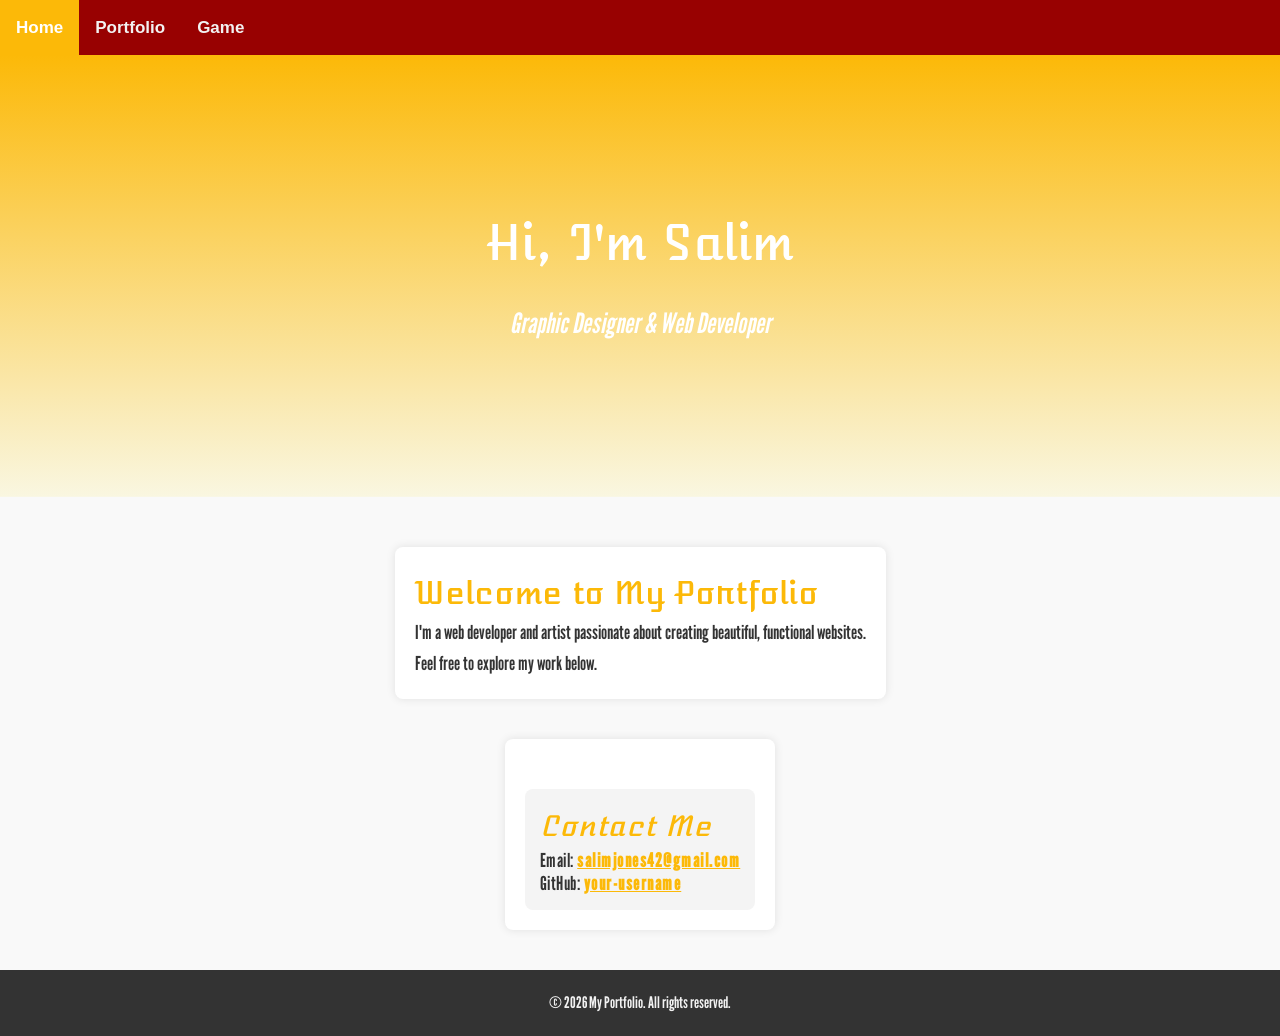
<file: index.html>
<!DOCTYPE html>
<html lang="en">
<head>
  <meta charset="UTF-8">
  <meta name="viewport" content="width=device-width, initial-scale=1.0">
  <title>My Portfolio</title>
  <link rel="stylesheet" href="styles/main.css">
  <link rel="stylesheet" href="styles/home.css">
</head>
<body>
  <!-- Navbar -->
  <div class="topnav">
    <a class="active" href="index.html"><strong>Home</strong></a>
    <a href="portfolio.html"><strong>Portfolio</strong></a>
    <a href="game.html"><strong>Game</strong></a>
  </div>

  <div class="hero-section">
    <h1>Hi, I'm Salim</h1>
    <p>Graphic Designer & Web Developer</p>
  </div>

  <!-- Main content -->
  <div class="container">
    <h1>Welcome to My Portfolio</h1>
    <p>I'm a web developer and artist passionate about creating beautiful, functional websites.</p>
    <p>Feel free to explore my work below.</p>
</div>

<div class="container">
  <!-- Rest of your content (contact section, etc.) -->
  <div class="contact" id="contact">
    <h2>Contact Me</h2>
    <p>Email: <a href="mailto:salimjones42@gmail.com">salimjones42@gmail.com</a></p>
    <p>GitHub: <a href="https://github.com/your-username" target="_blank">your-username</a></p>
  </div>
</div>

    <!-- Premium Access Button -->
<div class="premium-access">
  <a href="premium-content.html" id="premium-button" style="display: none;">Go to Premium Content</a>
</div>

  <!-- Footer -->
  <footer>
    <p>&copy; 2026 My Portfolio. All rights reserved.</p>
  </footer>

  <!-- Paywall (hidden by default) -->
<div id="paywall" class="paywall">
  <div class="paywall-content">
    <h3>Enter Code</h3>
    <input type="password" id="code-input" placeholder="Code">
    <div class="paywall-buttons">
      <button id="submit-code">Submit</button>
      <button id="cancel-btn">Cancel</button>
    </div>
    <p id="error-message" class="hidden">Incorrect code. Try "ECO123".</p>
  </div>
</div>

  <!-- Shared JS -->
  <script src="scripts/main.js"></script>
</body>
</html>
</file>
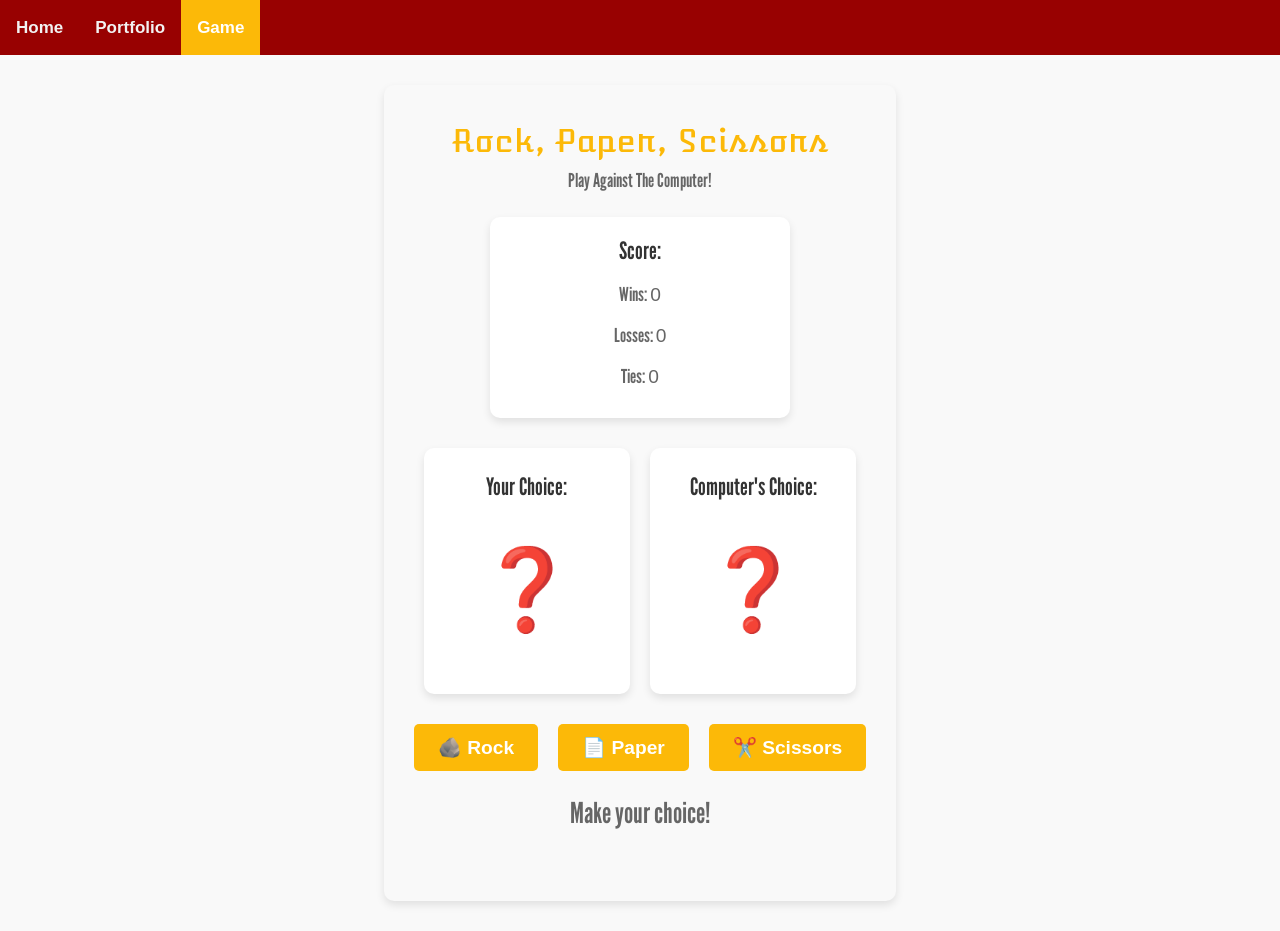
<file: game.html>
<!DOCTYPE html>
<html lang="en">
<head>
  <meta charset="UTF-8">
  <meta name="viewport" content="width=device-width, initial-scale=1.0">
  <title>Rock, Paper, Scissors</title>
  <!-- Link to the main CSS file -->
  <link rel="stylesheet" href="styles/main.css">
  <!-- Link to the game-specific CSS file -->
  <link rel="stylesheet" href="styles/game.css">
</head>
<body>
  <!-- Navbar -->
  <div class="topnav">
    <a href="index.html"><strong>Home</strong></a>
    <a href="portfolio.html"><strong>Portfolio</strong></a>
    <a class="active" href="game.html"><strong>Game</strong></a>
  </div>

  <!-- Rock, Paper, Scissors Game -->
<div class="rps-game">
  <h1>Rock, Paper, Scissors</h1>
  <p>Play Against The Computer!</p>

  <!-- Score Display -->
  <div class="score-display">
    <h3>Score:</h3>
    <p>Wins: <span id="wins">0</span></p>
    <p>Losses: <span id="losses">0</span></p>
    <p>Ties: <span id="ties">0</span></p>
  </div>

  <div class="rps-container">
    <!-- User's choice -->
    <div class="rps-choice user-choice" id="user-choice">
      <h3>Your Choice:</h3>
      <div class="choice-icon" id="user-icon">❓</div>
    </div>

    <!-- Computer's choice (hidden initially) -->
    <div class="rps-choice computer-choice" id="computer-choice">
      <h3>Computer's Choice:</h3>
      <div class="choice-icon" id="computer-icon">❓</div>
    </div>
  </div>

  <!-- Buttons for user to choose -->
  <div class="rps-buttons">
    <button class="rps-button" id="rock">🪨<strong> Rock</strong></button>
    <button class="rps-button" id="paper">📄 <strong>Paper</strong></button>
    <button class="rps-button" id="scissors">✂️ <strong>Scissors</strong></button>
  </div>

  <!-- Result display -->
  <div class="rps-result" id="result">
    <p>Make your choice!</p>
  </div>

  <!-- Play again button (hidden initially) -->
  <button class="rps-button" id="play-again" style="display: none;">Play Again</button>
</div>


  <!-- Link to the game-specific JavaScript file -->
  <script src="scripts/game.js"></script>
</body>
</html>
</file>
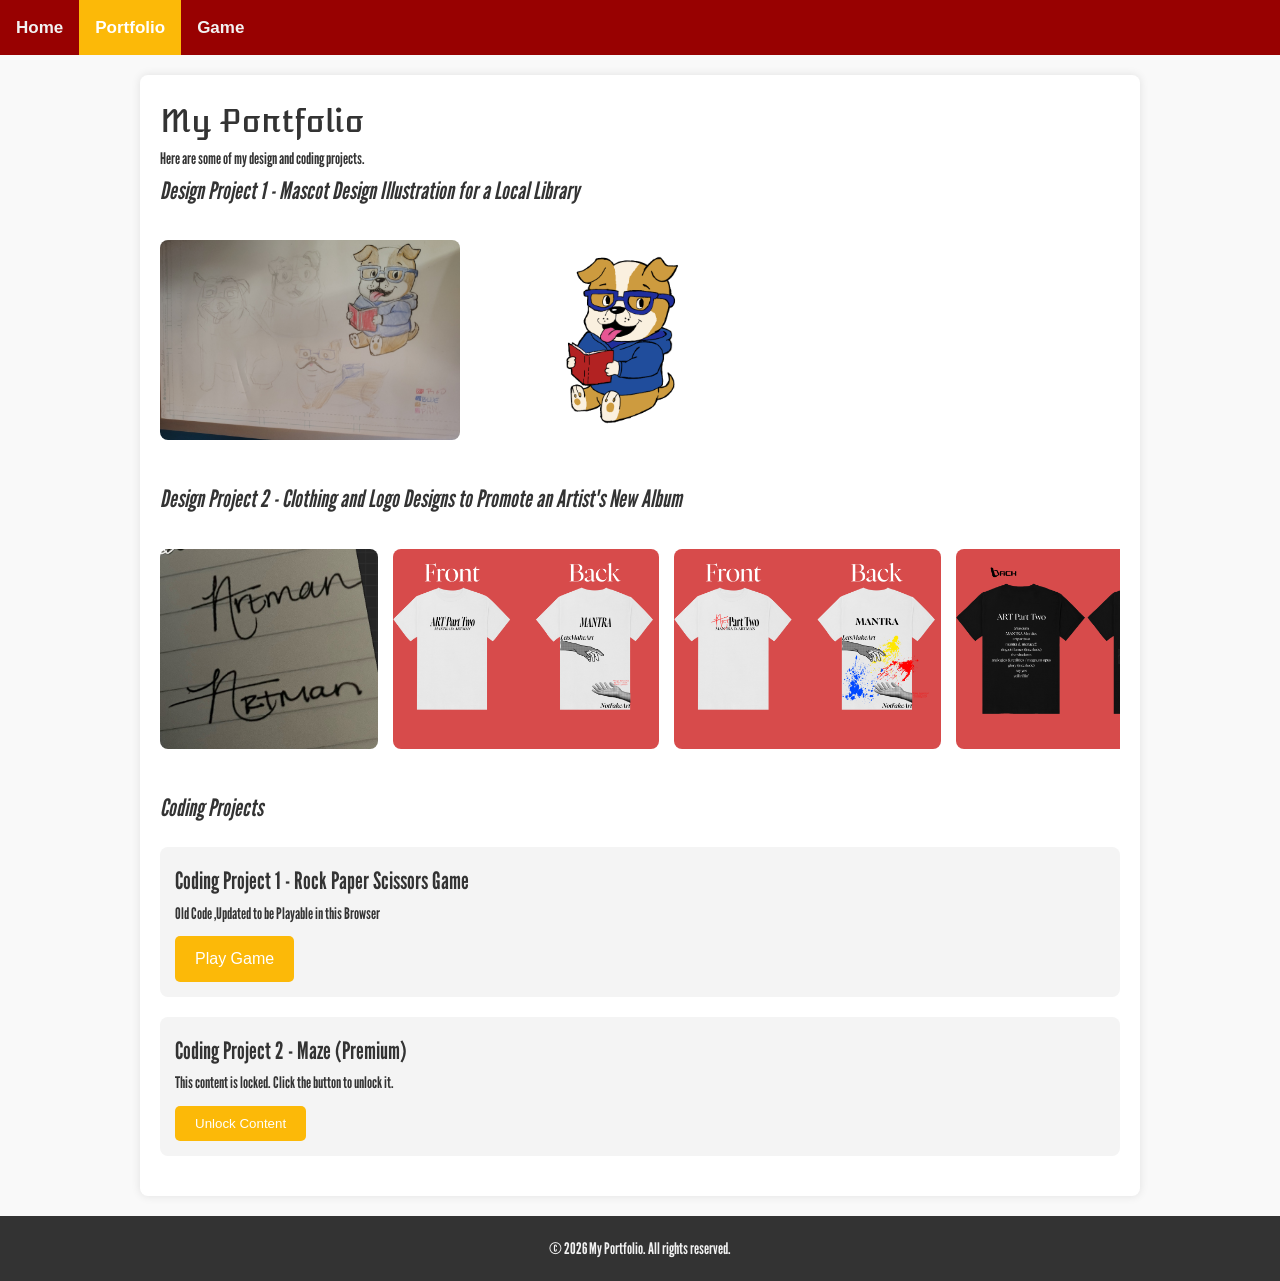
<file: portfolio.html>
<!DOCTYPE html>
<html lang="en">
<head>
  <meta charset="UTF-8">
  <meta name="viewport" content="width=device-width, initial-scale=1.0">
  <title>My Portfolio - Projects</title>
  <link rel="stylesheet" href="styles/main.css">
  <link rel="stylesheet" href="styles/portfolio.css">
</head>
<body>
  <!-- Navbar -->
  <div class="topnav">
    <a href="index.html"><strong>Home</strong></a>
    <a class="active" href="portfolio.html"><strong>Portfolio</strong></a>
    <a href="game.html"><strong>Game</strong></a>
  </div>

  <!-- Main content -->
  <div class="container">
    <h1>My Portfolio</h1>
    <p>Here are some of my design and coding projects.</p>

    <!-- Design Projects Carousel -->
    <h2>Design Project 1 - Mascot Design Illustration for a Local Library</h2>
    <div class="carousel-container">
      <div class="carousel">
        <img src="assets/images/readerpre.jpg" alt="Draft Sheet" class="carousel-img">
        <img src="assets/images/readerpost1.png" alt="Final Draft" class="carousel-img">
      </div>
    </div>

    <h2>Design Project 2 - Clothing and Logo Designs to Promote an Artist's New Album</h2>
    <div class="carousel-container">
      <div class="carousel">
        <img src="assets/images/artman.jpeg" alt="ARTman Tag" class="carousel-img">
        <img src="assets/images/HandzWhite.png" alt="White Shirt 1" class="carousel-img">
        <img src="assets/images/HandzWhiteRipple.png" alt="White Shirt 2" class="carousel-img">
        <img src="assets/images/AP2.png" alt="Black Shirt 1" class="carousel-img">
        <img src="assets/images/AP2Diff3.png" alt="Black Shirt 2" class="carousel-img">
      </div>
    </div>

    <!-- Coding Projects -->
    <h2>Coding Projects</h2>
    <div class="project">
      <h3>Coding Project 1 - Rock Paper Scissors Game</h3>
      <p>Old Code ,Updated to be Playable in this Browser</p>
      <a href="game.html" class="btn">Play Game</a>
    </div>

    <div class="project">
      <h3>Coding Project 2 - Maze (Premium)</h3>
      <p>This content is locked. Click the button to unlock it.</p>
      <button id="unlock-btn" class="btn">Unlock Content</button>
    </div>
  </div>

  <!-- Footer -->
  <footer>
    <p>&copy; 2026 My Portfolio. All rights reserved.</p>
  </footer>

  <!-- Paywall (hidden by default) -->
<div id="paywall" class="paywall">
  <div class="paywall-content">
    <h3>Enter Code</h3>
    <input type="password" id="code-input" placeholder="Code">
    <div class="paywall-buttons">
      <button id="submit-code">Submit</button>
      <button id="cancel-btn">Cancel</button>
    </div>
    <p id="error-message" class="hidden">Incorrect code. Try "ECO123".</p>
  </div>
</div>

  <!-- Shared JS -->
  <script src="scripts/main.js"></script>
  <script src="scripts/carousel.js"></script>
</body>
</html>
</file>
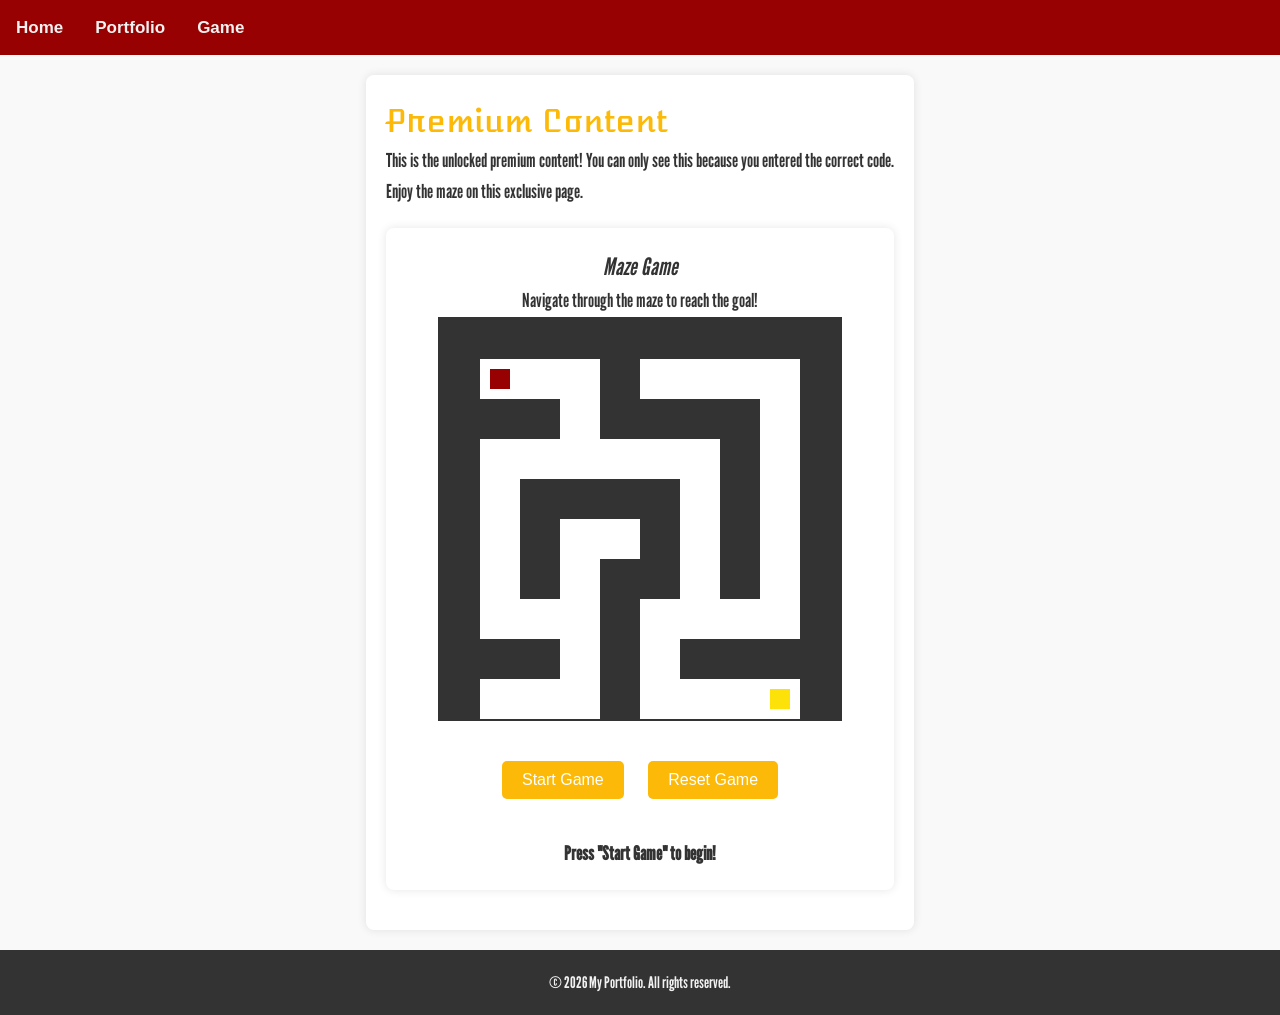
<file: premium-content.html>
<!DOCTYPE html>
<html lang="en">
<head>
  <meta charset="UTF-8">
  <meta name="viewport" content="width=device-width, initial-scale=1.0">
  <title>Premium Content</title>
  <link rel="stylesheet" href="styles/main.css">
  <link rel="stylesheet" href="styles/home.css">
  <link rel="stylesheet" href="styles/premium.css">
</head>
<body>
  <!-- Navbar -->
  <div class="topnav">
    <a href="index.html"><strong>Home</strong></a>
    <a href="portfolio.html"><strong>Portfolio</strong></a>
    <a href="game.html"><strong>Game</strong></a>
  </div>

  <!-- Main content -->
  <div class="container">
    <h1>Premium Content</h1>
    <p>This is the unlocked premium content! You can only see this because you entered the correct code.</p>
    <p>Enjoy the maze on this exclusive page.</p>

    <!-- Maze Game -->
    <div id="maze-container">
      <h2>Maze Game</h2>
      <p>Navigate through the maze to reach the goal!</p>
      <canvas id="maze" width="400" height="400" tabindex="0"></canvas>
      <div id="controls">
        <button id="start-btn">Start Game</button>
        <button id="reset-btn">Reset Game</button>
      </div>
      <p id="status">Press "Start Game" to begin!</p>
    </div>
  </div>

  <!-- Footer -->
  <footer>
    <p>&copy; 2026 My Portfolio. All rights reserved.</p>
  </footer>

  <!-- Link to the external JavaScript file -->
  <script src="scripts/maze-game.js"></script>
</body>
</html>
</file>
<file: styles/main.css>
/* Reset and base styles */
* {
  margin: 0;
  padding: 0;
  box-sizing: border-box;
  font-family: 'Arial', sans-serif;
}
body {
  line-height: 1.6;
  color: #333;
  background-color: #f9f9f9;
}

/* Navbar styles (your provided CSS) */
.topnav {
  background-color: #980101;
  overflow: hidden;
}
.topnav a {
  float: left;
  color: #f2f2f2;
  text-align: center;
  padding: 14px 16px;
  text-decoration: none;
  font-size: 17px;
}
.topnav a:hover {
  background-color: #FCE209;
  color: black;
  transition: background 0.3s ease;
}
.topnav a.active {
  background-color: #fcb908;
  color: white;
}

/* Footer styles (sticky to bottom) */
body {
  display: flex;
  flex-direction: column;
  min-height: 100vh;
  margin: 0;
}
.container {
  flex: 1;
  margin-bottom: 60px; /* Add space at the bottom to prevent overlap */
}
footer {
  background-color: #333;
  color: #f2f2f2;
  text-align: center;
  padding: 20px;
  margin-top: auto; /* Push footer to the bottom */
  width: 100%;
}

/* Paywall styles */
.paywall {
  display: none;
  position: fixed;
  top: 0;
  left: 0;
  width: 100%;
  height: 100%;
  background: rgba(0, 0, 0, 0.8);
  justify-content: center;
  align-items: center;
  z-index: 1000;
}
.paywall-content {
  background: white;
  padding: 20px;
  border-radius: 8px;
  text-align: center;
  max-width: 400px;
}
.paywall-buttons {
  display: flex;
  gap: 10px;
  margin-top: 15px;
}
.paywall-buttons button {
  padding: 8px 16px;
  border: none;
  border-radius: 4px;
  cursor: pointer;
}
#submit-code {
  background-color: #FCB908;
  color: white;
}
#submit-code:hover {
  background-color: #FCE209;
}
#cancel-btn {
  background-color: #980101;
  color: white;
}
#cancel-btn:hover {
  background-color: #FCE209;
}
.hidden {
  display: none;
}

/* Defining custom fonts */
@font-face {
  font-family: 'Atomic Age';
  src: url('fonts/AtomicAge-Regular.ttf') format('truetype');
  font-weight: normal;
  font-style: normal;
  font-display: swap;
}
@font-face {
  font-family: 'League Gothic';
  src: url('fonts/LeagueGothic-Regular.otf') format('opentype');
  font-weight: normal;
  font-style: normal;
  font-display: swap;
}
@font-face {
  font-family: 'League Gothic Italic';
  src: url('fonts/LeagueGothic-Italic.otf') format('opentype');
  font-weight: normal;
  font-style: italic;
  font-display: swap;
}

/* adding fonts to specific text types */
h1 {
  font-family: 'Atomic Age', sans-serif;
  font-weight: normal;
}
h2 {
  font-family: 'League Gothic Italic', sans-serif;
  font-weight: normal;
  font-style: italic;
}
p {
  font-family: 'League Gothic', sans-serif;
  font-weight: normal;
}
h3 {
  font-family: 'League Gothic', sans-serif;
  font-weight: normal;
  font-size: 1.5em;
}
</file>
<file: styles/home.css>
/* Hero Section Styles */
.hero-section {
  background: 
    linear-gradient(rgba(252, 185, 8, 1), rgba(252, 226, 9, 0.1));
  background-repeat: no-repeat;
  background-position: center center;
  background-size: cover;
  color: rgb(255, 255, 255);
  text-align: center;
  padding: 150px 20px;
  margin-bottom: 30px;
}
/* adding fonts to specific section */
.hero-section h1 {
  font-size: 3em;
  margin-bottom: 20px;
}
.hero-section p {
  font-family: 'League Gothic Italic', sans-serif;
  font-size: 1.75em;
}

.container {
  max-width: 800px;
  margin: 20px auto;
  padding: 20px;
  background: white;
  border-radius: 8px;
  box-shadow: 0 0 10px rgba(0, 0, 0, 0.1);
  h1 {
    color: #FCB908;
  }
  p {
    font-size: 1.2em;
    line-height: 1.6;
  }
}

.contact {
  margin-top: 30px;
  padding: 15px;
  background: #f4f4f4;
  border-radius: 8px;
}
.contact a {
  font-family: 'League Gothic', sans-serif;
  color: #fCB908;
  font-weight: bold;
  letter-spacing: 1.5px;
}
.contact a:hover {
  color: #FCE209;
  transition: color 0.3s ease;
}
.contact p {
  font-family: 'League Gothic', sans-serif;
  font-weight: normal;
  font-size: 1.2em;
  line-height: 1.2;
  letter-spacing: 0.5px;
}
.contact h2 {
font-family: 'Atomic Age', sans-serif;
font-size: 1.75em;
color: #FCB908;
letter-spacing: 1px;
}

.premium-access {
  margin-top: 20px;
}
#premium-button {
  font-family: 'Atomic Age', sans-serif;
  font-size: 1.2em;
  display: inline-block;
  padding: 10px 20px;
  background-color: #FCB908;
  color: white;
  text-decoration: none;
  border-radius: 5px;
  font-weight: bold;
}
#premium-button:hover {
  background: #FCE209;
  transition: background 0.3s ease;
}
</file>
<file: styles/game.css>
/* Rock, Paper, Scissors Styles */
.rps-game {
  text-align: center;
  padding: 30px;
  background: #f9f9f9;
  border-radius: 10px;
  box-shadow: 0 4px 8px rgba(0, 0, 0, 0.1);
  max-width: 600px;
  margin: 30px auto;
}

.rps-game h1 {
  color: #FCB908;
  font-family: 'Atomic Age', sans-serif;
}

.rps-game p {
  color: #666;
  font-size: 1.2em;
  margin-bottom: 20px;
}

.rps-container {
  display: flex;
  justify-content: space-around;
  margin: 30px 0;
}

.rps-choice {
  flex: 1;
  padding: 20px;
  background: white;
  border-radius: 10px;
  box-shadow: 0 4px 8px rgba(0, 0, 0, 0.1);
  margin: 0 10px;
}

.rps-choice h3 {
  color: #333;
  margin-bottom: 15px;
}

.choice-icon {
  font-size: 5em;
  margin: 20px 0;
  transition: transform 0.5s, opacity 0.5s;
}

.rps-buttons {
  display: flex;
  justify-content: center;
  gap: 20px;
  margin: 20px 0;
}

.rps-button {
  padding: 12px 24px;
  font-size: 1.2em;
  background: #FCB908;
  color: white;
  border: none;
  border-radius: 5px;
  cursor: pointer;
  transition: background 0.3s, transform 0.2s;
}

.rps-button:hover {
  background: #FCE209;
  transform: scale(1.05);
}

.rps-result {
  font-size: 1.5em;
  font-weight: bold;
  margin: 20px 0;
  min-height: 60px;
}

.rps-result.win {
  color: #4CAF50;
}

.rps-result.lose {
  color: #f44336;
}

.rps-result.tie {
  color: #2196F3;
}

/* Score Display Styles */
.score-display {
  background: white;
  padding: 15px;
  border-radius: 10px;
  box-shadow: 0 4px 8px rgba(0, 0, 0, 0.1);
  margin: 20px auto;
  max-width: 300px;
}

.score-display h3 {
  margin-top: 0;
  color: #333;
}

.score-display p {
  margin: 10px 0;
  font-size: 1.2em;
  color: #666;
}
</file>
<file: styles/portfolio.css>
.container {
  max-width: 1000px;
  margin: 20px auto;
  padding: 20px;
  background: white;
  border-radius: 8px;
  box-shadow: 0 0 10px rgba(0, 0, 0, 0.1);
}

.carousel-container {
  margin: 30px 0;
}

.carousel {
  display: flex;
  gap: 15px;
  overflow-x: auto;
  scroll-snap-type: x mandatory;
  padding-bottom: 10px;
}

.carousel-img {
  scroll-snap-align: start;
  width: 300px;
  height: 200px;
  object-fit: cover;
  border-radius: 8px;
  cursor: pointer;
  transition: transform 0.3s;
}

.carousel-img:hover {
  transform: scale(1.05);
}

.project {
  margin: 20px 0;
  padding: 15px;
  background: #f4f4f4;
  border-radius: 8px;
}

.btn {
  display: inline-block;
  padding: 10px 20px;
  background: #FCB908;
  color: white;
  text-decoration: none;
  border-radius: 5px;
  margin-top: 10px;
  border: none; /* Remove border */
  outline: none; /* Remove outline */
}

.btn:hover {
  background: #FCE209;
  transition: background 0.3s ease;
}
</file>
<file: styles/premium.css>
/* Maze Game Styles */
#maze-container {
  margin: 20px auto;
  display: flex;
  flex-direction: column;
  align-items: center;
  background: white;
  padding: 20px;
  border-radius: 8px;
  box-shadow: 0 0 10px rgba(0, 0, 0, 0.1);
}

#maze {
  border: 2px solid #333;
  background-color: #fff;
  margin-bottom: 20px;
  cursor: pointer; /* Change cursor to indicate it's interactive */
}

#controls {
  margin: 20px 0;
}

button {
  padding: 10px 20px;
  background-color: #FCB908;
  color: white;
  border: none;
  border-radius: 5px;
  cursor: pointer;
  font-size: 16px;
  margin: 0 10px;
}

button:hover {
  background-color: #FCE209;
}

#status {
  margin-top: 20px;
  font-weight: bold;
}
</file>
